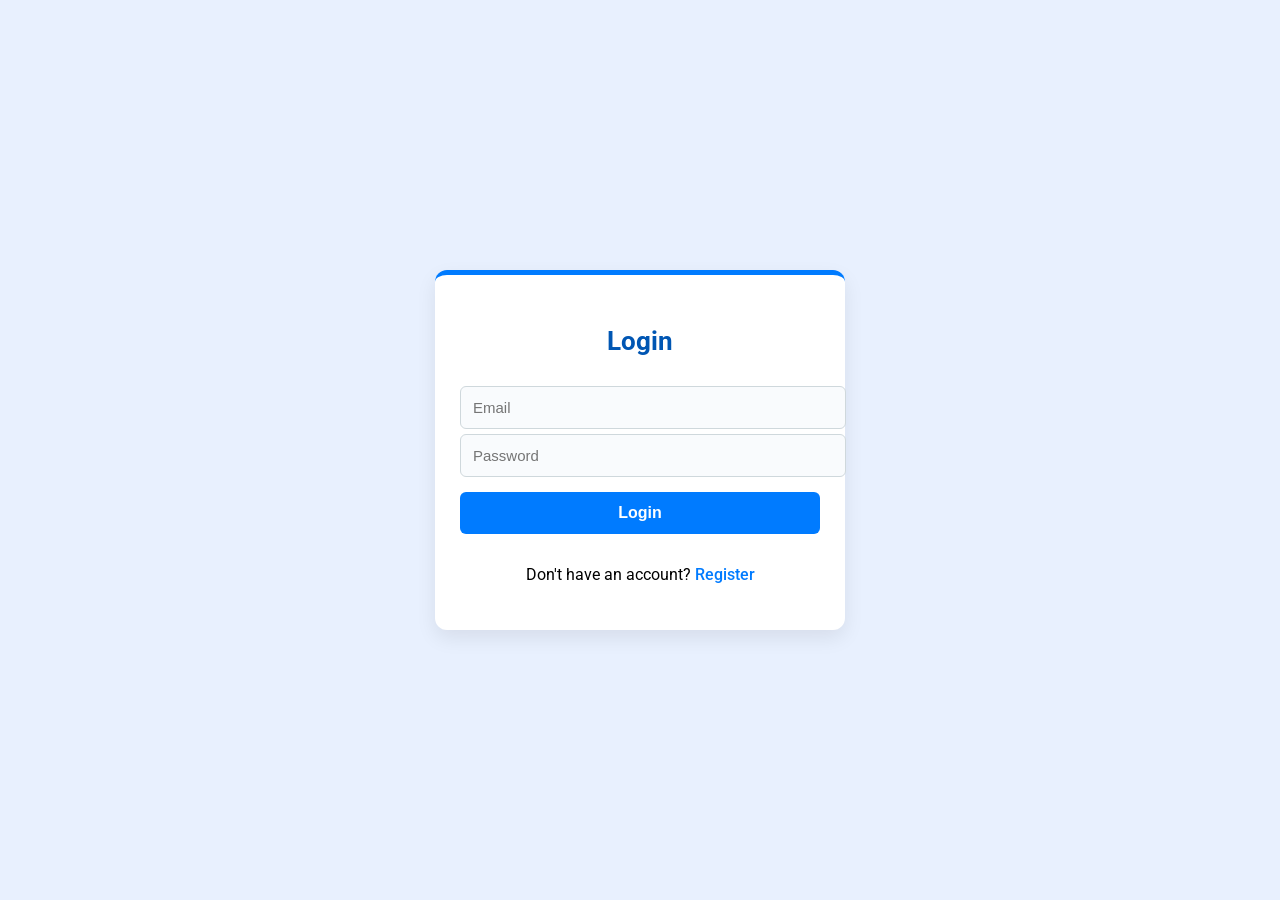
<file: index.html>
<!DOCTYPE html>
<html lang="en">
<head>
    <meta charset="UTF-8">
    <meta name="viewport" content="width=device-width, initial-scale=1.0">
    <title>Login</title>
</head>
<body>
    <div class="container">
        <h2>Login</h2>
        <form action="/login" method="POST">
            <input type="email" name="email" placeholder="Email" required>
            <input type="password" name="password" placeholder="Password" required>
            <button type="submit">Login</button>
        </form>
        <p>Don't have an account? <a href="/register">Register</a></p>
    </div>
</body>
</html>
<style>
    @import url('https://fonts.googleapis.com/css2?family=Roboto:wght@300;400;700&display=swap');

    body {
        font-family: 'Roboto', sans-serif;
        background-color: #e8f0fe; /* Light hospital blue */
        text-align: center;
        margin: 0;
        padding: 0;
        display: flex;
        justify-content: center;
        align-items: center;
        height: 100vh;
    }
    
    /* 🏥 Container (Form Box) */
    .container {
        width: 360px;
        background: #ffffff;
        padding: 30px 25px;
        border-radius: 12px;
        box-shadow: 0px 8px 20px rgba(0, 0, 0, 0.08);
        border-top: 5px solid #007bff; /* Hospital blue accent */
    }
    
    /* 🏷️ Headings */
    h2 {
        font-size: 26px;
        font-weight: 700;
        color: #0056b3;
        margin-bottom: 25px;
    }
    
    /* 🔤 Labels */
    label {
        display: block;
        text-align: left;
        font-weight: 500;
        margin: 12px 0 6px;
        color: #333;
    }
    
    /* ✏️ Input Fields */
    input, select {
        width: 100%;
        padding: 12px;
        margin-top: 5px;
        border: 1px solid #cfd8dc;
        border-radius: 6px;
        font-size: 15px;
        background-color: #f9fbfd;
        transition: border-color 0.3s;
    }
    
    input:focus, select:focus {
        border-color: #007bff;
        outline: none;
        background-color: #fff;
    }
    
    /* ✅ Button */
    button {
        background-color: #007bff;
        color: white;
        padding: 12px;
        width: 100%;
        border: none;
        border-radius: 6px;
        cursor: pointer;
        font-size: 16px;
        font-weight: 600;
        margin-top: 15px;
        transition: background-color 0.3s ease;
    }
    
    button:hover {
        background-color: #0056b3;
    }
    
    /* 🔗 Links */
    a {
        color: #007bff;
        text-decoration: none;
        font-weight: 500;
        display: inline-block;
        margin-top: 15px;
    }
    
    a:hover {
        text-decoration: underline;
    }
    
    /* 📱 Responsive Design */
    @media (max-width: 480px) {
        .container {
            width: 90%;
            padding: 20px;
        }
    }
    
</style>
</file>
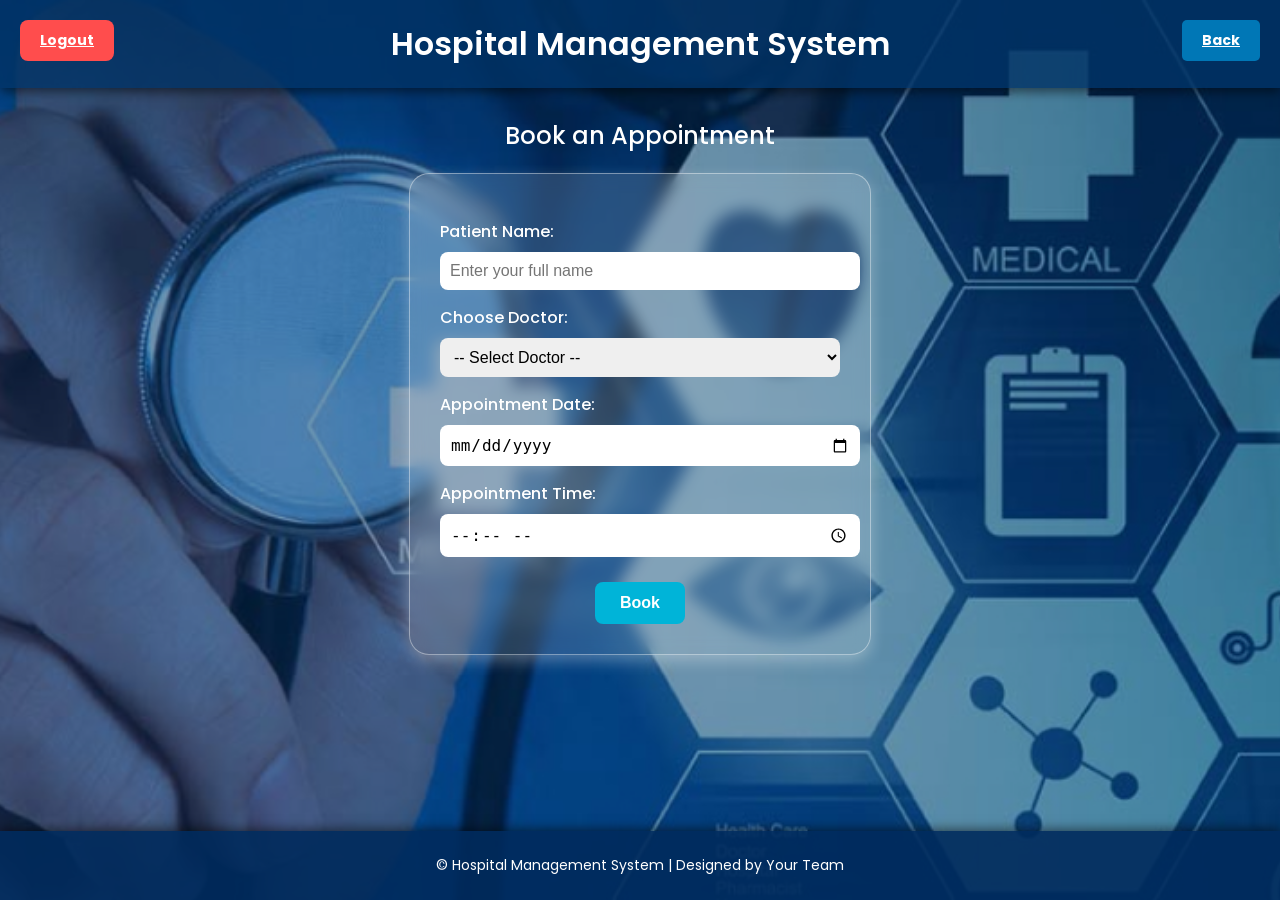
<file: book_appointment.html>
<!DOCTYPE html>
<html lang="en">
<head>
    <meta charset="UTF-8">
    <title>Book Appointment</title>
    <meta name="viewport" content="width=device-width, initial-scale=1.0">
    <link href="https://fonts.googleapis.com/css2?family=Poppins:wght@300;400;600&display=swap" rel="stylesheet">
    <style>
        /* Styles unchanged */
        body {
            margin: 0;
            padding: 0;
            font-family: 'Poppins', sans-serif;
            background: url('Hospital-Management-System.jpg') no-repeat center center fixed;
            background-size: cover;
            text-align: center;
            color: white;
            position: relative;
            min-height: 100vh;
        }
        body::before {
            content: "";
            position: absolute;
            top: 0; left: 0;
            width: 100%; height: 100%;
            background: rgba(0, 51, 102, 0.5);
            z-index: -1;
        }
        header {
            background: rgba(0, 51, 102, 0.8);
            padding: 20px;
            font-size: 20px;
            box-shadow: 0px 4px 10px rgba(0, 0, 0, 0.5);
        }
        h1 { margin: 0; font-size: 32px; font-weight: 600; }
        h2 { margin: 30px 0 20px; font-size: 24px; font-weight: 500; }

        form {
            background: rgba(255, 255, 255, 0.15);
            backdrop-filter: blur(8px);
            border-radius: 20px;
            margin: auto;
            padding: 30px;
            max-width: 400px;
            color: white;
            box-shadow: 0px 6px 15px rgba(255, 255, 255, 0.3);
            border: 1px solid rgba(255, 255, 255, 0.4);
        }

        label {
            font-weight: 500;
            display: block;
            text-align: left;
            margin-top: 15px;
        }

        input, select {
            width: 100%;
            padding: 10px;
            margin-top: 8px;
            border-radius: 8px;
            border: none;
            font-size: 16px;
        }

        button {
            margin-top: 25px;
            padding: 12px 25px;
            background: #00b4d8;
            color: #fff;
            border: none;
            border-radius: 8px;
            font-size: 16px;
            font-weight: bold;
            cursor: pointer;
            transition: background 0.3s ease;
        }

        button:hover {
            background: #0077b6;
        }

        .message {
            margin-top: 20px;
            font-weight: 600;
            background: rgba(0, 255, 100, 0.2);
            padding: 12px;
            border-radius: 10px;
            color: #e0ffe0;
            border: 1px solid #00ffcc;
        }

        .back-button {
            position: fixed;
            top: 20px;
            right: 20px;
            background-color: #0077b6;
            color: white;
            border: none;
            padding: 10px 20px;
            font-size: 14px;
            font-weight: bold;
            border-radius: 5px;
            cursor: pointer;
            transition: background 0.3s ease;
            z-index: 2;
        }

        .back-button:hover {
            background-color: #005b8c;
        }

        .logout-btn {
            position: fixed;
            top: 20px;
            left: 20px;
            padding: 10px 20px;
            background: #ff4d4d;
            color: white;
            border: none;
            border-radius: 8px;
            cursor: pointer;
            font-size: 14px;
            font-weight: bold;
            transition: background 0.3s ease;
            z-index: 2;
        }

        .logout-btn:hover {
            background: #cc0000;
        }

        footer {
            position: fixed;
            bottom: 0;
            width: 100%;
            background: rgba(0, 43, 92, 0.9);
            color: white;
            padding: 10px 0;
            font-size: 14px;
            text-align: center;
            box-shadow: 0px -2px 10px rgba(0, 0, 0, 0.5);
        }
    </style>
</head>
<body>

    <header>
        <h1>Hospital Management System</h1>
    </header>

    <a href="/dashboard" class="back-button">Back</a>
    <a href="/logout" class="logout-btn">Logout</a>

    <h2>Book an Appointment</h2>

    <!-- Flash message -->
    <div id="flashMessage" class="message" style="display:none;"></div>

    <form method="POST" action="/book_appointment">
        <label for="patient_name">Patient Name:</label>
        <input type="text" name="patient_name" required placeholder="Enter your full name">

        <label for="doctor">Choose Doctor:</label>
        <select name="doctor" required>
            <option value="">-- Select Doctor --</option>
            <option value="Dr. Raj Mehta">Dr. Raj Mehta (Cardiologist)</option>
            <option value="Dr. Anita Sharma">Dr. Anita Sharma (Dermatologist)</option>
            <option value="Dr. Vikram Sinha">Dr. Vikram Sinha (Orthopedic)</option>
            <option value="Dr. Priya Kapoor">Dr. Priya Kapoor (Gynecologist)</option>
            <option value="Dr. Anil Joshi">Dr. Anil Joshi (Pediatrician)</option>
        </select>

        <label for="date">Appointment Date:</label>
        <input type="date" name="date" required>

        <label for="time">Appointment Time:</label>
        <input type="time" name="time" required>

        <button type="submit">Book</button>
    </form>

    <footer>
        <p>&copy; Hospital Management System | Designed by Your Team</p>
    </footer>

    <script>
        const msg = new URLSearchParams(window.location.search).get("msg");
        if (msg) {
            const flash = document.getElementById("flashMessage");
            flash.innerText = decodeURIComponent(msg);
            flash.style.display = "block";
        }
    </script>

</body>
</html>
</file>
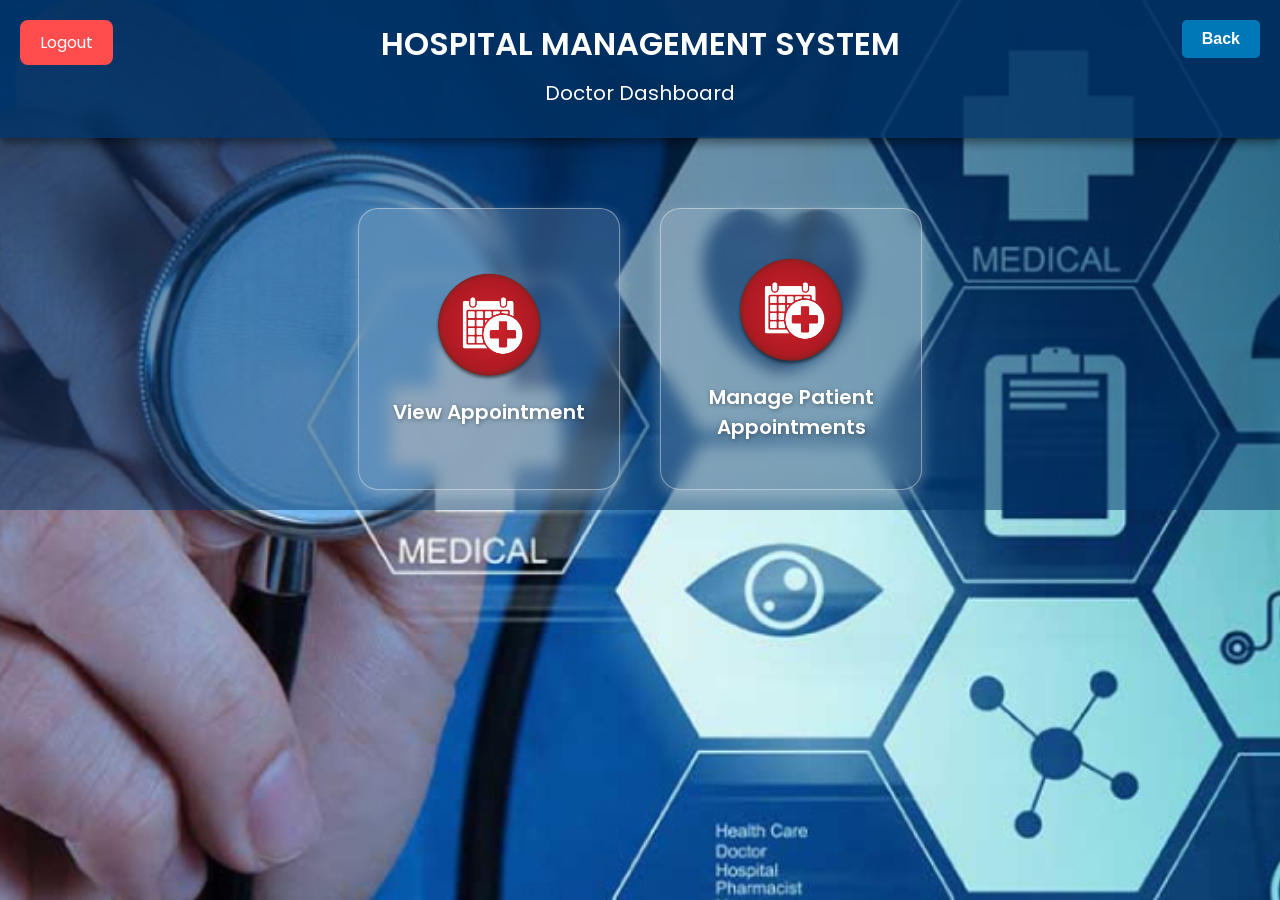
<file: dashboard_doctor.html>
<!DOCTYPE html>
<html lang="en">
<head>
    <meta charset="UTF-8">
    <meta name="viewport" content="width=device-width, initial-scale=1.0">
    <title>Hospital Management System - Patient Dashboard</title>
</head>
<body>
    <header>
        <h1>HOSPITAL MANAGEMENT SYSTEM</h1>
        <h2>Doctor Dashboard</h2>
    </header>
    <button class="back-button" onclick="goBack()">Back</button>
    <a href="/logout" class="logout-btn">Logout</a>
    

    <div class="container">
        <a href="view_appointments.html" class="feature">
            <img src="26568_appointment-icon-png.png" alt="View Appointment">
            <span>View Appointment</span>
        </a>
        <a href="manage_appointment.html" class="feature">
            <img src="26568_appointment-icon-png.png" alt="Manage Patient Appointments">
            <span>Manage Patient Appointments</span>
        </a>
    </div>
    <script>
        function goBack() {
            window.history.back();
        }
    </script>
</body>
</html>
<style>
    /* Import Google Font */
@import url('https://fonts.googleapis.com/css2?family=Poppins:wght@300;400;600&display=swap');

/* Reset and Fullscreen Background */
body {
    margin: 0;
    padding: 0;
    font-family: 'Poppins', sans-serif;
    background: url('Hospital-Management-System.jpg') no-repeat center center fixed;
    background-size: cover;
    text-align: center;
    color: white;
    position: relative;
}

/* Add a Semi-Transparent Overlay for Better Visibility */
body::before {
    content: "";
    position: absolute;
    top: 0;
    left: 0;
    width: 100%;
    height: 100%;
    background: rgba(0, 51, 102, 0.5); /* Dark Blue Transparent Layer */
    z-index: -1;
}

/* Header Styling */
header {
    background: rgba(0, 51, 102, 0.8); /* Semi-transparent Blue */
    padding: 20px;
    font-size: 20px;
    box-shadow: 0px 4px 10px rgba(0, 0, 0, 0.5);
}

h1 {
    margin: 0;
    font-size: 32px;
    font-weight: 600;
}

h2 {
    margin: 10px 0;
    font-size: 20px;
    font-weight: 400;
}

/* Container for Features */
.container {
    display: flex;
    justify-content: center;
    flex-wrap: wrap;
    margin-top: 50px;
}

/* Feature Box Styling */
.feature {
    width: 220px; /* Slightly bigger */
    height: 240px;
    background: rgba(255, 255, 255, 0.15); /* More visible white */
    backdrop-filter: blur(8px);
    border-radius: 20px;
    margin: 20px;
    text-align: center;
    padding: 20px;
    text-decoration: none;
    color: white;
    transition: transform 0.3s, background 0.3s;
    display: flex;
    flex-direction: column;
    align-items: center;
    justify-content: center;
    box-shadow: 0px 6px 15px rgba(255, 255, 255, 0.3);
    border: 1px solid rgba(255, 255, 255, 0.4);
}

/* Increase Icon Size */
.feature img {
    width: 110px;
    height: 110px;
    margin-bottom: 15px;
}

/* Improve Text Readability */
.feature span {
    font-size: 20px;
    font-weight: 600;
    text-shadow: 1px 1px 5px rgba(0, 0, 0, 0.4);
}

/* Hover Effect */
.feature:hover {
    background: rgba(255, 255, 255, 0.3);
    transform: scale(1.1);
    box-shadow: 0px 8px 20px rgba(255, 255, 255, 0.5);
}

/* Footer Styling */
footer {
    position: fixed;
    bottom: 0;
    width: 100%;
    background: rgba(0, 43, 92, 0.9);
    color: white;
    padding: 15px 0;
    font-size: 16px;
    text-align: center;
    box-shadow: 0px -2px 10px rgba(0, 0, 0, 0.5);
}

.back-button {
    position: fixed;
    top: 20px;
    right: 20px;
    background-color: #0077b6;
    color: white;
    border: none;
    padding: 10px 20px;
    font-size: 16px;
    font-weight: bold;
    border-radius: 5px;
    cursor: pointer;
    transition: background 0.3s ease;
}

.back-button:hover {
    background-color: #0077b6;
}

.logout-btn {
    position: fixed;
    top: 20px;
    left: 20px;
    padding: 10px 20px;
    background: #ff4d4d;
    color: white;
    border: none;
    border-radius: 8px;
    cursor: pointer;
    font-size: 16px;
    text-decoration: none;
    transition: background 0.3s ease;
}


.logout-btn:hover {
    background: #cc0000;
}

</style>
</file>
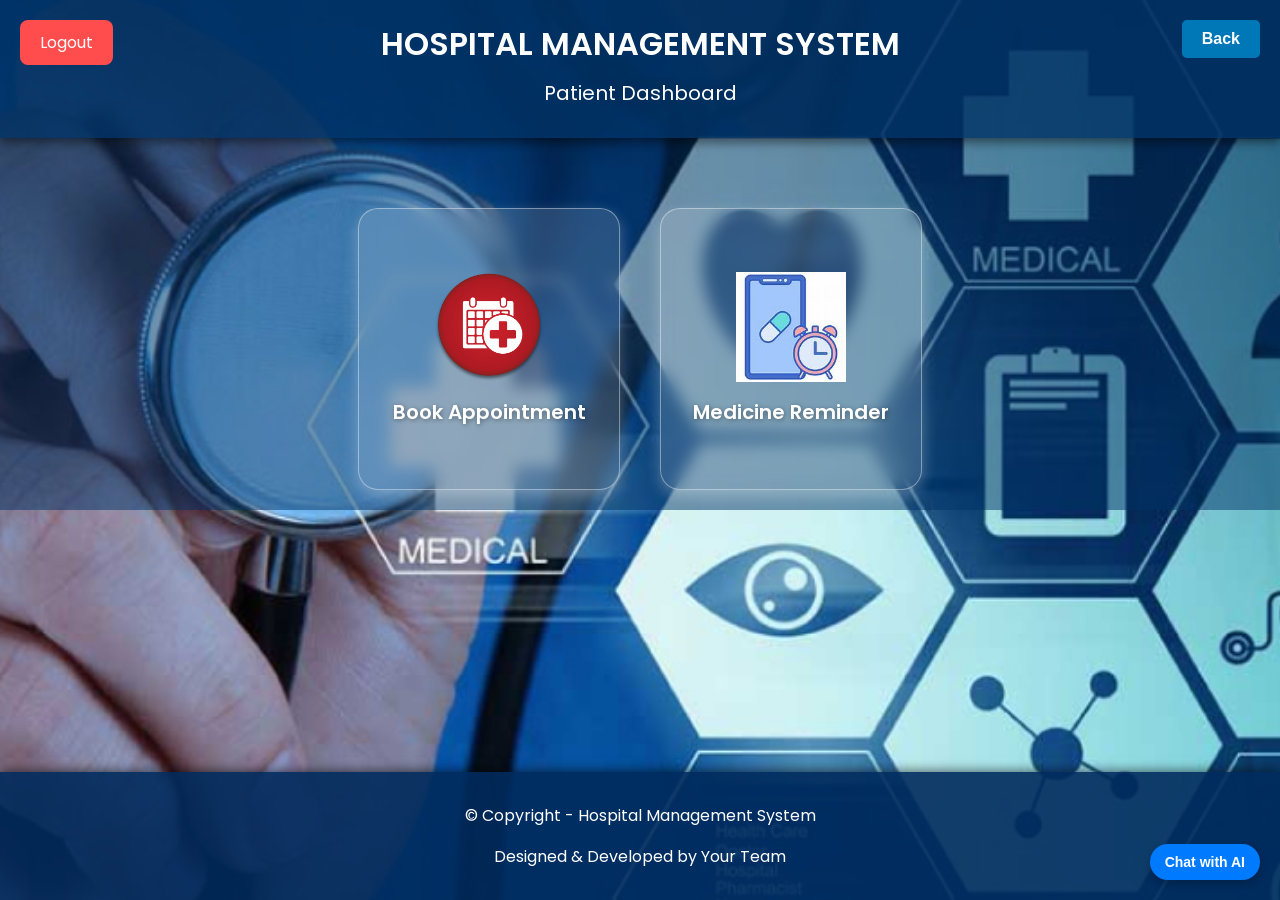
<file: dashboard_patient.html>
<!DOCTYPE html>
<html lang="en">
<head>
    <meta charset="UTF-8">
    <meta name="viewport" content="width=device-width, initial-scale=1.0">
    <title>Hospital Management System - Patient Dashboard</title>
    <link rel="stylesheet" href="dashboard.css">
</head>
<body>
    <header>
        <h1>HOSPITAL MANAGEMENT SYSTEM</h1>
        <h2>Patient Dashboard</h2>
    </header>
    <button class="back-button" onclick="goBack()">Back</button>
    <a href="/logout" class="logout-btn">Logout</a>


    <div class="container">
        <a href="book_appointment.html" class="feature">
            <img src="26568_appointment-icon-png.png" alt="Book Appointment">
            <span>Book Appointment</span>
        </a>
        <a href="medicine_reminder.html" class="feature">
            <img src="th.jpg" alt="QR Check-in">
            <span>Medicine Reminder</span>
        </a>
        </a>
    </div>

    <footer>
        <p>© Copyright - Hospital Management System</p>
        <p>Designed & Developed by Your Team</p>
    </footer>
    <script>
        function goBack() {
            window.history.back();
        }
    </script>
</body>
</html>
<!-- AI Chatbot Button -->
<button class="chatbot-btn" onclick="openChat()">Chat with AI</button>

<!-- Chatbot UI -->
<div class="chatbot-container" id="chatbot">
    <div class="chatbot-header">
        AI Chatbot
        <button class="close-btn" onclick="closeChat()">X</button>
    </div>
    <div class="chat-messages" id="chat-messages"></div>
    <input type="text" class="chat-input" id="user-input" placeholder="Ask me anything...">
    <button class="send-btn" onclick="sendMessage()">Send</button>
</div>

<!-- Chatbot Styles -->
<style>
    /* Chatbot Button */
    .chatbot-btn {
        background: #007bff;
        color: white;
        font-size: 14px;
        font-weight: bold;
        padding: 10px 15px;
        border: none;
        border-radius: 20px;
        cursor: pointer;
        position: fixed;
        bottom: 20px;
        right: 20px;
        box-shadow: 0px 4px 8px rgba(0, 0, 0, 0.2);
        transition: 0.3s;
    }

    .chatbot-btn:hover {
        background: #0056b3;
    }

    /* Chatbot Window */
    .chatbot-container {
        display: none;
        position: fixed;
        bottom: 80px;
        right: 20px;
        width: 300px;
        height: 400px;
        background: white;
        border-radius: 10px;
        box-shadow: 0px 4px 10px rgba(0, 0, 0, 0.3);
        padding: 10px;
        overflow: hidden;
        z-index: 1000;
    }

    /* Chatbot Header */
    .chatbot-header {
        background: #007bff;
        color: white;
        font-size: 16px;
        font-weight: bold;
        padding: 10px;
        text-align: center;
        border-top-left-radius: 10px;
        border-top-right-radius: 10px;
        position: relative;
    }

    /* Close Button */
    .close-btn {
        position: absolute;
        right: 10px;
        top: 5px;
        background: red;
        color: white;
        border: none;
        font-size: 12px;
        padding: 4px 8px;
        border-radius: 5px;
        cursor: pointer;
    }

    .close-btn:hover {
        background: darkred;
    }

    /* Chat Messages */
    .chat-messages {
        height: 300px;
        overflow-y: auto;
        padding: 10px;
        font-size: 14px;
        color: black;
    }

    /* Input Field */
    .chat-input {
        width: 100%;
        padding: 8px;
        border: 1px solid #ccc;
        border-radius: 5px;
        font-size: 14px;
    }

    .send-btn {
        width: 100%;
        background: #007bff;
        color: white;
        font-size: 14px;
        padding: 8px;
        border: none;
        border-radius: 5px;
        cursor: pointer;
        margin-top: 5px;
    }

    .send-btn:hover {
        background: #0056b3;
    }

    .logout-btn {
        position: fixed;
        top: 20px;
        left: 20px;
        padding: 10px 20px;
        background: #ff4d4d;
        color: white;
        border: none;
        border-radius: 8px;
        cursor: pointer;
        font-size: 16px;
        text-decoration: none;
        transition: background 0.3s ease;
    }
    
    
    .logout-btn:hover {
        background: #cc0000;
    }
</style>

<!-- JavaScript -->
<script>
    function openChat() {
        document.getElementById("chatbot").style.display = "block";
    }
    
    function closeChat() {
        document.getElementById("chatbot").style.display = "none";
    }
    
    function appendMessage(content, sender = "user") {
        const msgContainer = document.getElementById("chat-messages");
        const msg = document.createElement("div");
        msg.textContent = content;
        msg.className = sender === "user" ? "user-msg" : "bot-msg";
        msgContainer.appendChild(msg);
        msgContainer.scrollTop = msgContainer.scrollHeight;
    }
    
    function sendMessage() {
        const input = document.getElementById("user-input");
        const message = input.value.trim();
        if (!message) return;
    
        appendMessage(message, "user");
        input.value = "";
    
        fetch("/chat", {
            method: "POST",
            headers: {"Content-Type": "application/json"},
            body: JSON.stringify({ message: message })
        })
        .then(res => res.json())
        .then(data => appendMessage(data.reply, "bot"))
        .catch(err => appendMessage("❌ Something went wrong. Please try again.", "bot"));
    }
    </script>
</file>
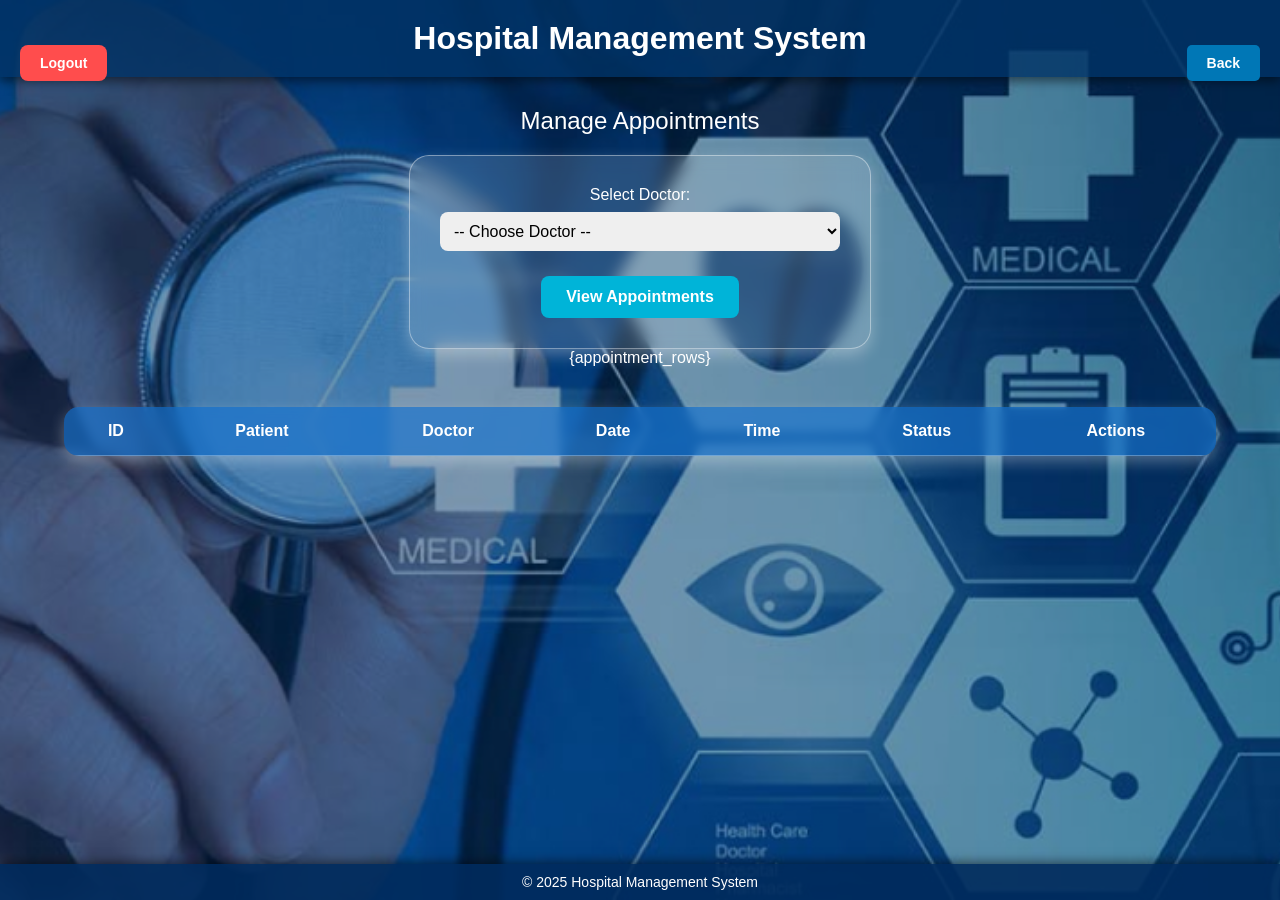
<file: manage_appointment.html>
<!DOCTYPE html>
<html lang="en">
<head>
  <meta charset="UTF-8">
  <title>Manage Appointments</title>
  <style>
    body {
      margin: 0;
      padding: 0;
      font-family: 'Poppins', sans-serif;
      background: url('Hospital-Management-System.jpg') no-repeat center center fixed;
      background-size: cover;
      text-align: center;
      color: white;
      position: relative;
      min-height: 100vh;
    }
    body::before {
      content: "";
      position: absolute;
      top: 0; left: 0;
      width: 100%; height: 100%;
      background: rgba(0, 51, 102, 0.5);
      z-index: -1;
    }
    header {
      background: rgba(0, 51, 102, 0.8);
      padding: 20px;
      font-size: 20px;
      box-shadow: 0px 4px 10px rgba(0, 0, 0, 0.5);
    }
    h1 { margin: 0; font-size: 32px; font-weight: 600; }
    h2 { margin: 30px 0 20px; font-size: 24px; font-weight: 500; }
    form {
      background: rgba(255, 255, 255, 0.15);
      backdrop-filter: blur(8px);
      border-radius: 20px;
      margin: auto;
      padding: 30px;
      max-width: 400px;
      color: white;
      box-shadow: 0px 6px 15px rgba(255, 255, 255, 0.3);
      border: 1px solid rgba(255, 255, 255, 0.4);
    }
    select {
      width: 100%;
      padding: 10px;
      margin-top: 8px;
      border-radius: 8px;
      border: none;
      font-size: 16px;
    }
    button {
      margin-top: 25px;
      padding: 12px 25px;
      background: #00b4d8;
      color: #fff;
      border: none;
      border-radius: 8px;
      font-size: 16px;
      font-weight: bold;
      cursor: pointer;
      transition: background 0.3s ease;
    }
    button:hover {
      background: #0077b6;
    }
    .back-button {
      position: fixed;
      top: 20px;
      right: 20px;
      background-color: #0077b6;
      color: white;
      border: none;
      padding: 10px 20px;
      font-size: 14px;
      font-weight: bold;
      border-radius: 5px;
      cursor: pointer;
      transition: background 0.3s ease;
      z-index: 2;
    }
    .back-button:hover {
      background-color: #005b8c;
    }
    .logout-btn {
      position: fixed;
      top: 20px;
      left: 20px;
      padding: 10px 20px;
      background: #ff4d4d;
      color: white;
      border: none;
      border-radius: 8px;
      cursor: pointer;
      font-size: 14px;
      font-weight: bold;
      transition: background 0.3s ease;
      z-index: 2;
    }
    .logout-btn:hover {
      background: #cc0000;
    }
    table {
      width: 90%;
      margin: 40px auto;
      border-collapse: collapse;
      background: rgba(255, 255, 255, 0.15);
      backdrop-filter: blur(5px);
      border-radius: 15px;
      overflow: hidden;
      color: white;
      box-shadow: 0px 6px 15px rgba(255, 255, 255, 0.3);
    }
    th, td {
      padding: 15px;
      border-bottom: 1px solid rgba(255, 255, 255, 0.3);
    }
    th {
      background-color: rgba(0, 102, 204, 0.6);
    }
    footer {
      position: fixed;
      bottom: 0;
      width: 100%;
      background: rgba(0, 43, 92, 0.9);
      color: white;
      padding: 10px 0;
      font-size: 14px;
      text-align: center;
      box-shadow: 0px -2px 10px rgba(0, 0, 0, 0.5);
    }
  </style>
</head>
<body>
  <header><h1>Hospital Management System</h1></header>

  <button class="back-button" onclick="window.history.back()">Back</button>
  <button class="logout-btn" onclick="location.href='/logout'">Logout</button>

  <h2>Manage Appointments</h2>

  <form method="get" action="/manage_appointment">
    <label for="doctor">Select Doctor:</label>
    <select name="doctor" id="doctor">
      <option value="">-- Choose Doctor --</option>
      <option value="Dr. Raj Mehta">Dr. Raj Mehta (Cardiologist)</option>
      <option value="Dr. Anita Sharma">Dr. Anita Sharma (Dermatologist)</option>
      <option value="Dr. Vikram Sinha">Dr. Vikram Sinha (Orthopedic)</option>
      <option value="Dr. Priya Kapoor">Dr. Priya Kapoor (Gynecologist)</option>
      <option value="Dr. Anil Joshi">Dr. Anil Joshi (Pediatrician)</option>
    </select>
    <button type="submit">View Appointments</button>
  </form>

  <table>
    <tr>
      <th>ID</th>
      <th>Patient</th>
      <th>Doctor</th>
      <th>Date</th>
      <th>Time</th>
      <th>Status</th>
      <th>Actions</th>
    </tr>
    {appointment_rows}
  </table>

  <footer>&copy; 2025 Hospital Management System</footer>
</body>
</html>
</file>
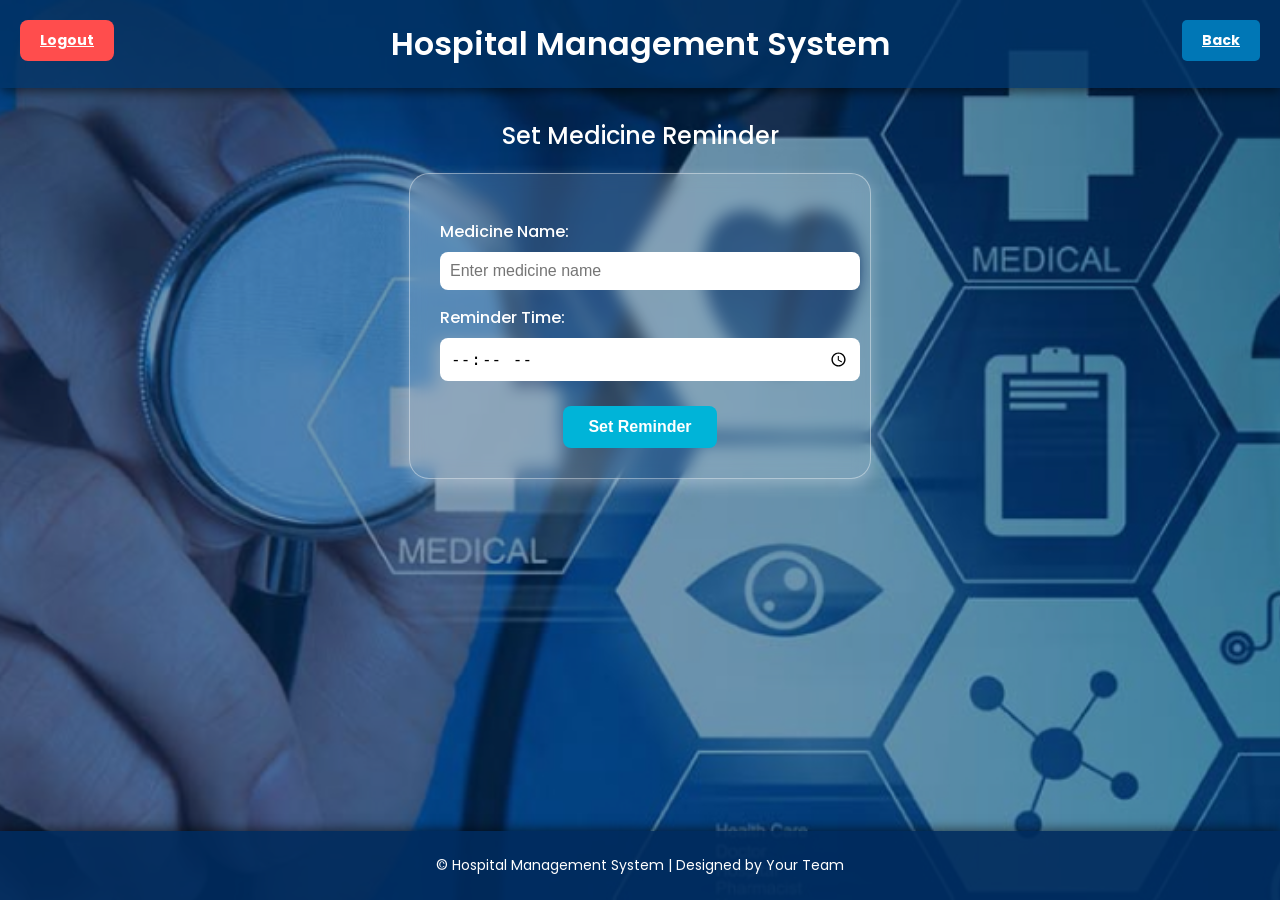
<file: medicine_reminder.html>
<!DOCTYPE html>
<html lang="en">
<head>
    <meta charset="UTF-8">
    <title>Medicine Reminder</title>
    <meta name="viewport" content="width=device-width, initial-scale=1.0">
    <link href="https://fonts.googleapis.com/css2?family=Poppins:wght@300;400;600&display=swap" rel="stylesheet">
    <style>
        body {
            margin: 0;
            padding: 0;
            font-family: 'Poppins', sans-serif;
            background: url('Hospital-Management-System.jpg') no-repeat center center fixed;
            background-size: cover;
            text-align: center;
            color: white;
            position: relative;
            min-height: 100vh;
        }
        body::before {
            content: "";
            position: absolute;
            top: 0; left: 0;
            width: 100%; height: 100%;
            background: rgba(0, 51, 102, 0.5);
            z-index: -1;
        }
        header {
            background: rgba(0, 51, 102, 0.8);
            padding: 20px;
            font-size: 20px;
            box-shadow: 0px 4px 10px rgba(0, 0, 0, 0.5);
        }
        h1 { margin: 0; font-size: 32px; font-weight: 600; }
        h2 { margin: 30px 0 20px; font-size: 24px; font-weight: 500; }

        form {
            background: rgba(255, 255, 255, 0.15);
            backdrop-filter: blur(8px);
            border-radius: 20px;
            margin: auto;
            padding: 30px;
            max-width: 400px;
            color: white;
            box-shadow: 0px 6px 15px rgba(255, 255, 255, 0.3);
            border: 1px solid rgba(255, 255, 255, 0.4);
        }

        label {
            font-weight: 500;
            display: block;
            text-align: left;
            margin-top: 15px;
        }

        input {
            width: 100%;
            padding: 10px;
            margin-top: 8px;
            border-radius: 8px;
            border: none;
            font-size: 16px;
        }

        button {
            margin-top: 25px;
            padding: 12px 25px;
            background: #00b4d8;
            color: #fff;
            border: none;
            border-radius: 8px;
            font-size: 16px;
            font-weight: bold;
            cursor: pointer;
            transition: background 0.3s ease;
        }

        button:hover {
            background: #0077b6;
        }

        .message {
            margin-top: 20px;
            font-weight: 600;
            background: rgba(0, 255, 100, 0.2);
            padding: 12px;
            border-radius: 10px;
            color: #e0ffe0;
            border: 1px solid #00ffcc;
        }

        .back-button {
            position: fixed;
            top: 20px;
            right: 20px;
            background-color: #0077b6;
            color: white;
            border: none;
            padding: 10px 20px;
            font-size: 14px;
            font-weight: bold;
            border-radius: 5px;
            cursor: pointer;
            transition: background 0.3s ease;
            z-index: 2;
        }

        .back-button:hover {
            background-color: #005b8c;
        }

        .logout-btn {
            position: fixed;
            top: 20px;
            left: 20px;
            padding: 10px 20px;
            background: #ff4d4d;
            color: white;
            border: none;
            border-radius: 8px;
            cursor: pointer;
            font-size: 14px;
            font-weight: bold;
            transition: background 0.3s ease;
            z-index: 2;
        }

        .logout-btn:hover {
            background: #cc0000;
        }

        footer {
            position: fixed;
            bottom: 0;
            width: 100%;
            background: rgba(0, 43, 92, 0.9);
            color: white;
            padding: 10px 0;
            font-size: 14px;
            text-align: center;
            box-shadow: 0px -2px 10px rgba(0, 0, 0, 0.5);
        }
    </style>
</head>
<body>

    <header>
        <h1>Hospital Management System</h1>
    </header>

    <a href="/dashboard" class="back-button">Back</a>
    <a href="/logout" class="logout-btn">Logout</a>

    <h2>Set Medicine Reminder</h2>

    <!-- Flash message -->
    <div id="flashMessage" class="message" style="display:none;"></div>

    <form method="POST" action="/medicine_reminder">
        <label for="medicine">Medicine Name:</label>
        <input type="text" name="medicine" id="medicine" placeholder="Enter medicine name" required>

        <label for="reminder_time">Reminder Time:</label>
        <input type="time" name="reminder_time" id="reminder_time" required>

        <button type="submit">Set Reminder</button>
    </form>

    <footer>
        <p>&copy; Hospital Management System | Designed by Your Team</p>
    </footer>

    <script>
        const msg = new URLSearchParams(window.location.search).get("msg");
        if (msg) {
            const flash = document.getElementById("flashMessage");
            flash.innerText = decodeURIComponent(msg);
            flash.style.display = "block";
        }
    </script>

</body>
</html>
</file>
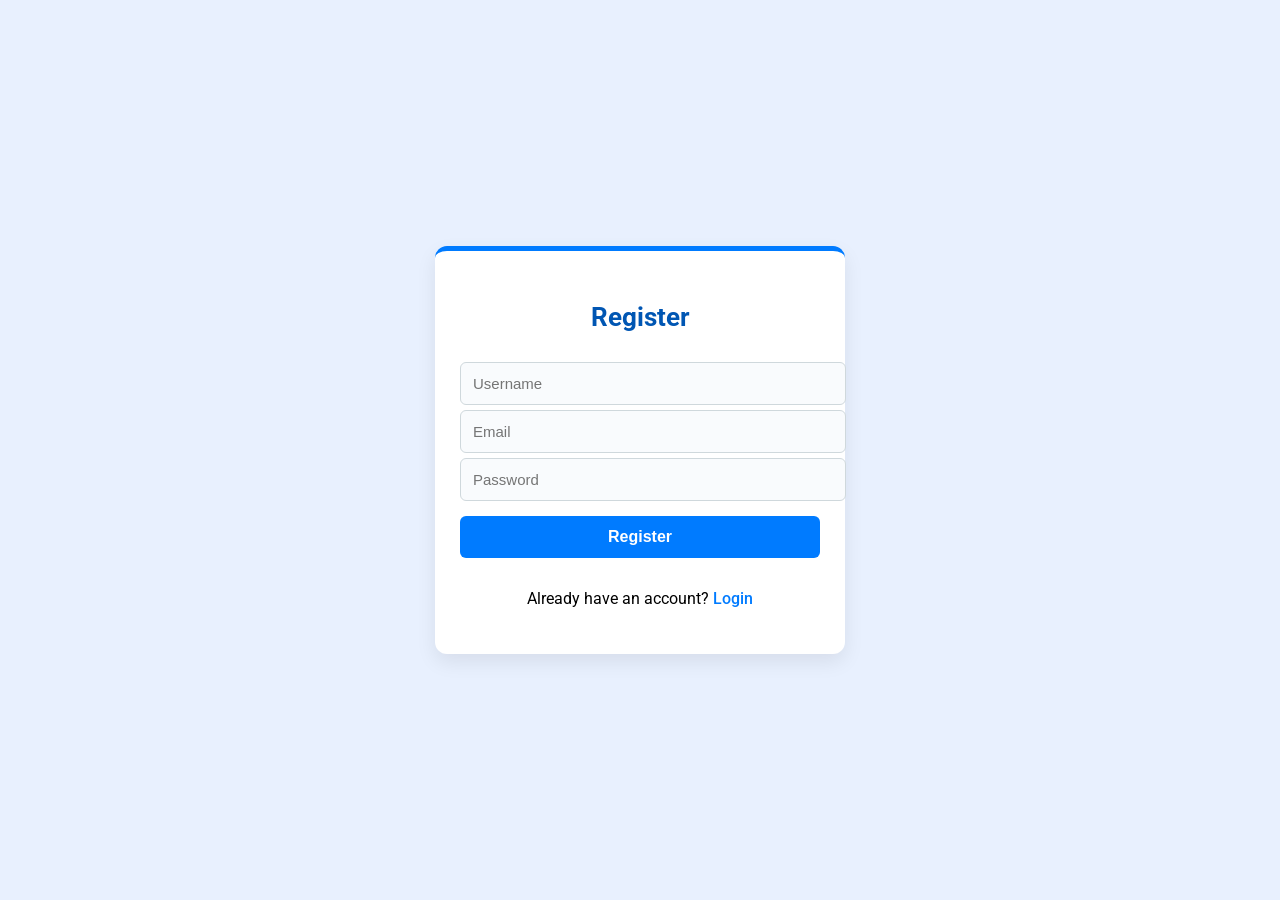
<file: register.html>
<!DOCTYPE html>
<html lang="en">
<head>
    <meta charset="UTF-8">
    <meta name="viewport" content="width=device-width, initial-scale=1.0">
    <title>Register</title>
</head>
<body>
    <div class="container">
        <h2>Register</h2>
        <form action="/register" method="POST">
            <input type="text" name="username" placeholder="Username" required>
            <input type="email" name="email" placeholder="Email" required>
            <input type="password" name="password" placeholder="Password" required>
            <button type="submit">Register</button>
        </form>
        <p>Already have an account? <a href="/">Login</a></p>
    </div>
</body>
</html>
<style>
    @import url('https://fonts.googleapis.com/css2?family=Roboto:wght@300;400;700&display=swap');

    body {
        font-family: 'Roboto', sans-serif;
        background-color: #e8f0fe; /* Light hospital blue */
        text-align: center;
        margin: 0;
        padding: 0;
        display: flex;
        justify-content: center;
        align-items: center;
        height: 100vh;
    }
    
    /* 🏥 Container (Form Box) */
    .container {
        width: 360px;
        background: #ffffff;
        padding: 30px 25px;
        border-radius: 12px;
        box-shadow: 0px 8px 20px rgba(0, 0, 0, 0.08);
        border-top: 5px solid #007bff; /* Hospital blue accent */
    }
    
    /* 🏷️ Headings */
    h2 {
        font-size: 26px;
        font-weight: 700;
        color: #0056b3;
        margin-bottom: 25px;
    }
    
    /* 🔤 Labels */
    label {
        display: block;
        text-align: left;
        font-weight: 500;
        margin: 12px 0 6px;
        color: #333;
    }
    
    /* ✏️ Input Fields */
    input, select {
        width: 100%;
        padding: 12px;
        margin-top: 5px;
        border: 1px solid #cfd8dc;
        border-radius: 6px;
        font-size: 15px;
        background-color: #f9fbfd;
        transition: border-color 0.3s;
    }
    
    input:focus, select:focus {
        border-color: #007bff;
        outline: none;
        background-color: #fff;
    }
    
    /* ✅ Button */
    button {
        background-color: #007bff;
        color: white;
        padding: 12px;
        width: 100%;
        border: none;
        border-radius: 6px;
        cursor: pointer;
        font-size: 16px;
        font-weight: 600;
        margin-top: 15px;
        transition: background-color 0.3s ease;
    }
    
    button:hover {
        background-color: #0056b3;
    }
    
    /* 🔗 Links */
    a {
        color: #007bff;
        text-decoration: none;
        font-weight: 500;
        display: inline-block;
        margin-top: 15px;
    }
    
    a:hover {
        text-decoration: underline;
    }
    
    /* 📱 Responsive Design */
    @media (max-width: 480px) {
        .container {
            width: 90%;
            padding: 20px;
        }
    }
    
</style>
</file>
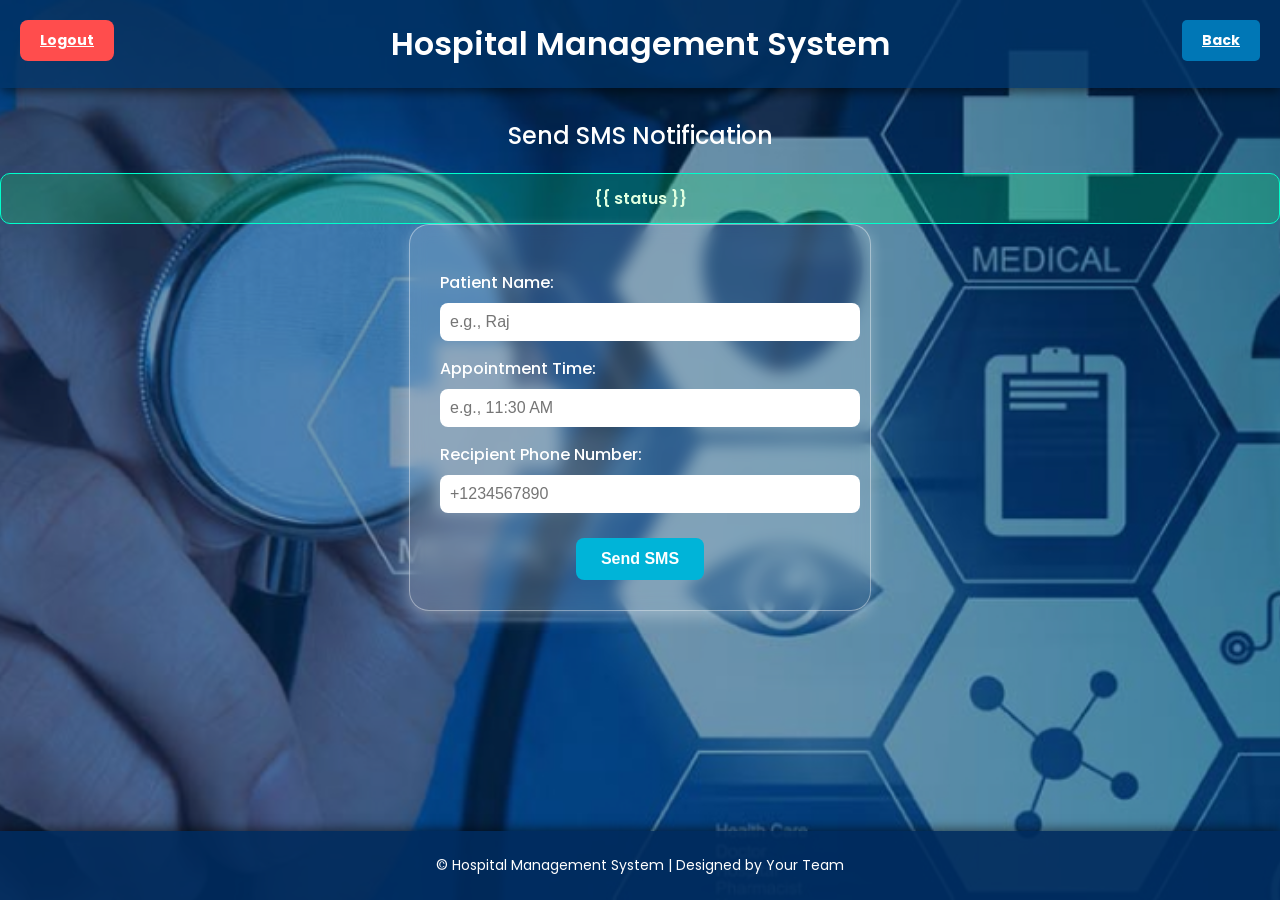
<file: SMS_notification.html>
<!DOCTYPE html>
<html lang="en">
<head>
    <meta charset="UTF-8">
    <title>Send SMS Notification</title>
    <meta name="viewport" content="width=device-width, initial-scale=1.0">
    <link href="https://fonts.googleapis.com/css2?family=Poppins:wght@300;400;600&display=swap" rel="stylesheet">
    <style>
        body {
            margin: 0;
            padding: 0;
            font-family: 'Poppins', sans-serif;
            background: url('Hospital-Management-System.jpg') no-repeat center center fixed;
            background-size: cover;
            color: white;
            text-align: center;
            position: relative;
            min-height: 100vh;
        }

        body::before {
            content: "";
            position: absolute;
            top: 0; left: 0;
            width: 100%; height: 100%;
            background: rgba(0, 51, 102, 0.5);
            z-index: -1;
        }

        header {
            background: rgba(0, 51, 102, 0.8);
            padding: 20px;
            font-size: 20px;
            box-shadow: 0px 4px 10px rgba(0, 0, 0, 0.5);
        }

        h1 { margin: 0; font-size: 32px; font-weight: 600; }
        h2 { margin: 30px 0 20px; font-size: 24px; font-weight: 500; }

        form {
            background: rgba(255, 255, 255, 0.15);
            backdrop-filter: blur(8px);
            border-radius: 20px;
            margin: auto;
            padding: 30px;
            max-width: 400px;
            color: white;
            box-shadow: 0px 6px 15px rgba(255, 255, 255, 0.3);
            border: 1px solid rgba(255, 255, 255, 0.4);
        }

        label {
            font-weight: 500;
            display: block;
            text-align: left;
            margin-top: 15px;
        }

        input, textarea {
            width: 100%;
            padding: 10px;
            margin-top: 8px;
            border-radius: 8px;
            border: none;
            font-size: 16px;
        }

        textarea {
            resize: none;
            height: 100px;
        }

        button {
            margin-top: 25px;
            padding: 12px 25px;
            background: #00b4d8;
            color: #fff;
            border: none;
            border-radius: 8px;
            font-size: 16px;
            font-weight: bold;
            cursor: pointer;
            transition: background 0.3s ease;
        }

        button:hover {
            background: #0077b6;
        }

        .message {
            margin-top: 20px;
            font-weight: 600;
            background: rgba(0, 255, 100, 0.2);
            padding: 12px;
            border-radius: 10px;
            color: #e0ffe0;
            border: 1px solid #00ffcc;
            display: none;
        }

        .back-button {
            position: fixed;
            top: 20px;
            right: 20px;
            background-color: #0077b6;
            color: white;
            border: none;
            padding: 10px 20px;
            font-size: 14px;
            font-weight: bold;
            border-radius: 5px;
            cursor: pointer;
            transition: background 0.3s ease;
            z-index: 2;
        }

        .back-button:hover {
            background-color: #005b8c;
        }

        .logout-btn {
            position: fixed;
            top: 20px;
            left: 20px;
            padding: 10px 20px;
            background: #ff4d4d;
            color: white;
            border: none;
            border-radius: 8px;
            cursor: pointer;
            font-size: 14px;
            font-weight: bold;
            transition: background 0.3s ease;
            z-index: 2;
        }

        .logout-btn:hover {
            background: #cc0000;
        }

        footer {
            position: fixed;
            bottom: 0;
            width: 100%;
            background: rgba(0, 43, 92, 0.9);
            color: white;
            padding: 10px 0;
            font-size: 14px;
            text-align: center;
            box-shadow: 0px -2px 10px rgba(0, 0, 0, 0.5);
        }
    </style>
</head>
<body>

    <header>
        <h1>Hospital Management System</h1>
    </header>

    <a href="/dashboard" class="back-button">Back</a>
    <a href="/logout" class="logout-btn">Logout</a>

    <h2>Send SMS Notification</h2>

    <!-- Flash message -->
    <div id="flashMessage" class="message"></div>

    <form method="POST" action="/SMS_notification">
        <label for="patient_name">Patient Name:</label>
        <input type="text" name="patient_name" id="patient_name" placeholder="e.g., Raj" required>
    
        <label for="appointment_time">Appointment Time:</label>
        <input type="text" name="appointment_time" id="appointment_time" placeholder="e.g., 11:30 AM" required>
    
        <label for="to_number">Recipient Phone Number:</label>
        <input type="tel" name="to_number" id="to_number" placeholder="+1234567890" required>
    
        <button type="submit">Send SMS</button>
    </form>
    

    <footer>
        <p>&copy; Hospital Management System | Designed by Your Team</p>
    </footer>

    <script>
        // Receive message via query param ?msg=... or Flask injection
        const statusMessage = "{{ status }}";  // Injected via render_template_string
        if (statusMessage && statusMessage !== "None") {
            const flash = document.getElementById("flashMessage");
            flash.innerText = statusMessage;
            flash.style.display = "block";
        }
    </script>

</body>
</html>
</file>
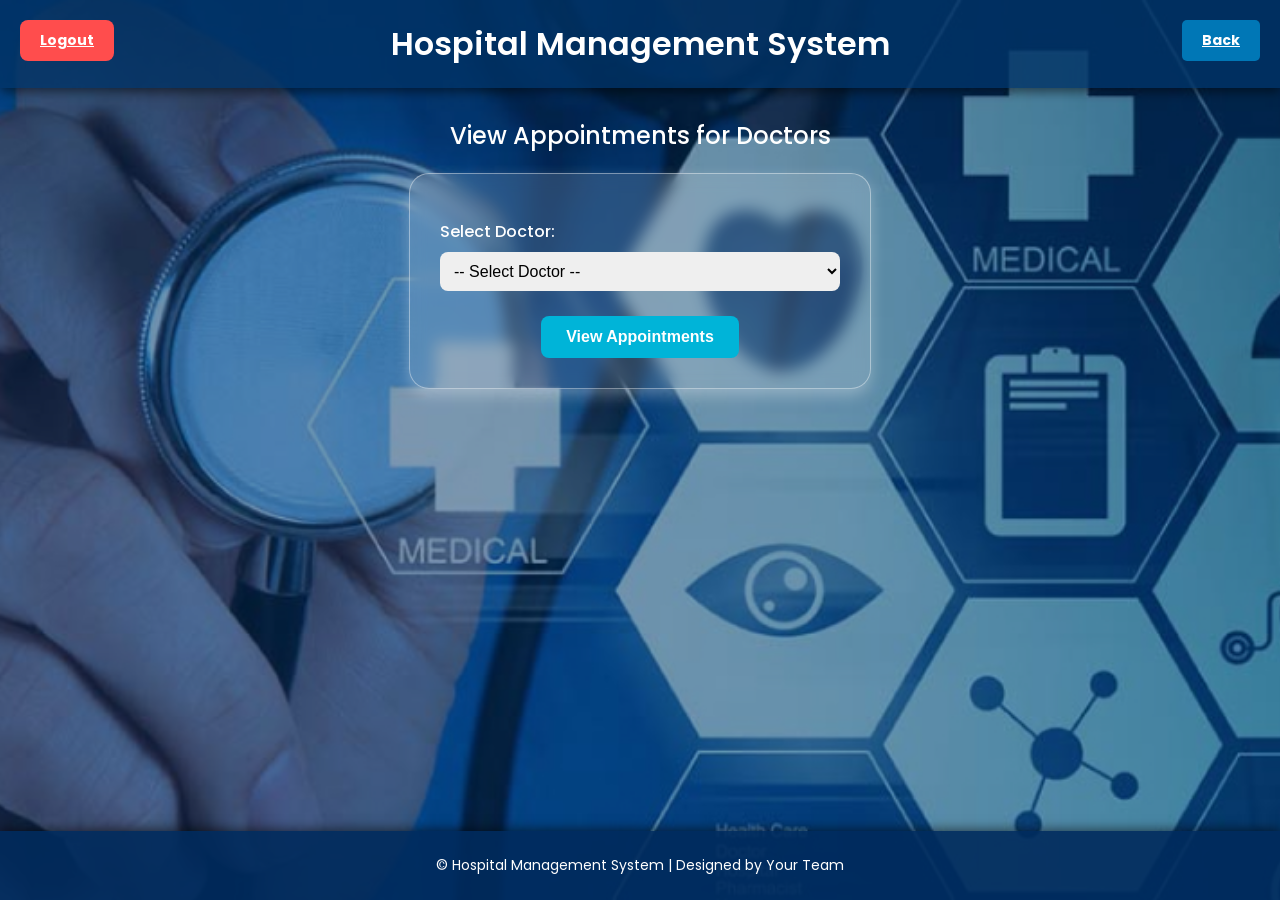
<file: view_appointments.html>
<!-- view_appointments.html -->
<!DOCTYPE html>
<html lang="en">
<head>
    <meta charset="UTF-8">
    <title>View Appointments</title>
    <meta name="viewport" content="width=device-width, initial-scale=1.0">
    <link href="https://fonts.googleapis.com/css2?family=Poppins:wght@300;400;600&display=swap" rel="stylesheet">
    <style>
        /* Your existing CSS here (unchanged) */
        body {
            margin: 0;
            padding: 0;
            font-family: 'Poppins', sans-serif;
            background: url('Hospital-Management-System.jpg') no-repeat center center fixed;
            background-size: cover;
            text-align: center;
            color: white;
            position: relative;
            min-height: 100vh;
        }
        body::before {
            content: "";
            position: absolute;
            top: 0; left: 0;
            width: 100%; height: 100%;
            background: rgba(0, 51, 102, 0.5);
            z-index: -1;
        }
        header {
            background: rgba(0, 51, 102, 0.8);
            padding: 20px;
            font-size: 20px;
            box-shadow: 0px 4px 10px rgba(0, 0, 0, 0.5);
        }
        h1 { margin: 0; font-size: 32px; font-weight: 600; }
        h2 { margin: 30px 0 20px; font-size: 24px; font-weight: 500; }

        form {
            background: rgba(255, 255, 255, 0.15);
            backdrop-filter: blur(8px);
            border-radius: 20px;
            margin: auto;
            padding: 30px;
            max-width: 400px;
            color: white;
            box-shadow: 0px 6px 15px rgba(255, 255, 255, 0.3);
            border: 1px solid rgba(255, 255, 255, 0.4);
        }

        label {
            font-weight: 500;
            display: block;
            text-align: left;
            margin-top: 15px;
        }

        input, select {
            width: 100%;
            padding: 10px;
            margin-top: 8px;
            border-radius: 8px;
            border: none;
            font-size: 16px;
        }

        button {
            margin-top: 25px;
            padding: 12px 25px;
            background: #00b4d8;
            color: #fff;
            border: none;
            border-radius: 8px;
            font-size: 16px;
            font-weight: bold;
            cursor: pointer;
            transition: background 0.3s ease;
        }

        button:hover {
            background: #0077b6;
        }

        .message {
            margin-top: 20px;
            font-weight: 600;
            background: rgba(0, 255, 100, 0.2);
            padding: 12px;
            border-radius: 10px;
            color: #e0ffe0;
            border: 1px solid #00ffcc;
        }

        .back-button {
            position: fixed;
            top: 20px;
            right: 20px;
            background-color: #0077b6;
            color: white;
            border: none;
            padding: 10px 20px;
            font-size: 14px;
            font-weight: bold;
            border-radius: 5px;
            cursor: pointer;
            transition: background 0.3s ease;
            z-index: 2;
        }

        .back-button:hover {
            background-color: #005b8c;
        }

        .logout-btn {
            position: fixed;
            top: 20px;
            left: 20px;
            padding: 10px 20px;
            background: #ff4d4d;
            color: white;
            border: none;
            border-radius: 8px;
            cursor: pointer;
            font-size: 14px;
            font-weight: bold;
            transition: background 0.3s ease;
            z-index: 2;
        }

        .logout-btn:hover {
            background: #cc0000;
        }

        footer {
            position: fixed;
            bottom: 0;
            width: 100%;
            background: rgba(0, 43, 92, 0.9);
            color: white;
            padding: 10px 0;
            font-size: 14px;
            text-align: center;
            box-shadow: 0px -2px 10px rgba(0, 0, 0, 0.5);
        }
    </style>
</head>
<body>

<header>
    <h1>Hospital Management System</h1>
</header>

<a href="/dashboard" class="back-button">Back</a>
<a href="/logout" class="logout-btn">Logout</a>

<h2>View Appointments for Doctors</h2>

<form method="POST" action="/view_appointments">
    <label for="doctor">Select Doctor:</label>
    <select name="doctor_name" id="doctor" required>
        <option value="">-- Select Doctor --</option>
        <option value="Dr. Raj Mehta">Dr. Raj Mehta (Cardiologist)</option>
        <option value="Dr. Anita Sharma">Dr. Anita Sharma (Dermatologist)</option>
        <option value="Dr. Vikram Sinha">Dr. Vikram Sinha (Orthopedic)</option>
        <option value="Dr. Priya Kapoor">Dr. Priya Kapoor (Gynecologist)</option>
        <option value="Dr. Anil Joshi">Dr. Anil Joshi (Pediatrician)</option>
    </select>
    <button type="submit">View Appointments</button>
</form>

<!--MESSAGE-->

<!--TABLE-->

<footer>
    <p>&copy; Hospital Management System | Designed by Your Team</p>
</footer>

</body>
</html>
</file>
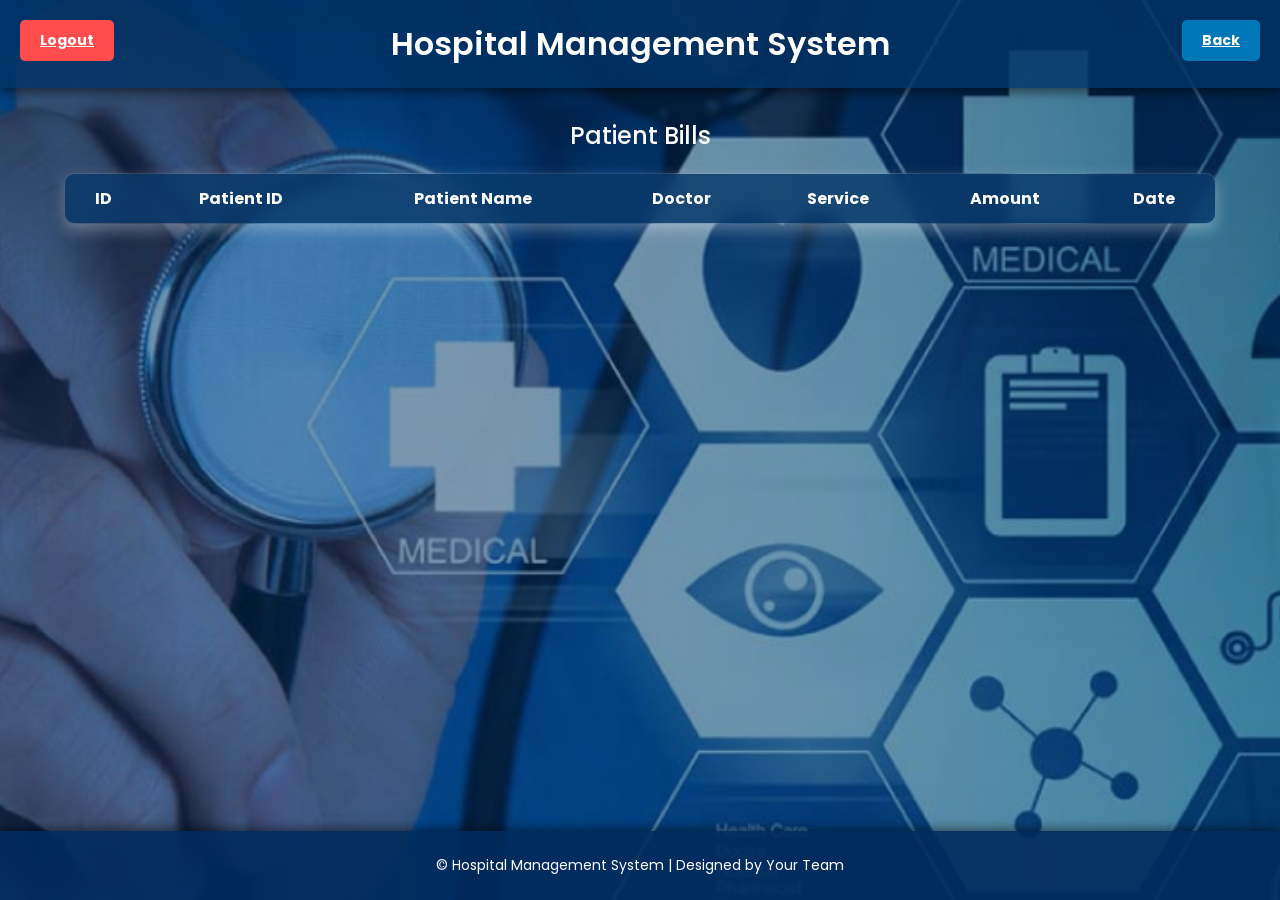
<file: view_bills.html>
<!DOCTYPE html>
<html lang="en">
<head>
    <meta charset="UTF-8">
    <title>View Bills</title>
    <meta name="viewport" content="width=device-width, initial-scale=1.0">
    <link href="https://fonts.googleapis.com/css2?family=Poppins:wght@300;400;600&display=swap" rel="stylesheet">
    <style>
        body {
            margin: 0;
            padding: 0;
            font-family: 'Poppins', sans-serif;
            background: url('Hospital-Management-System.jpg') no-repeat center center fixed;
            background-size: cover;
            text-align: center;
            color: white;
            position: relative;
            min-height: 100vh;
        }
        body::before {
            content: "";
            position: absolute;
            top: 0; left: 0;
            width: 100%; height: 100%;
            background: rgba(0, 51, 102, 0.5);
            z-index: -1;
        }
        header {
            background: rgba(0, 51, 102, 0.8);
            padding: 20px;
            font-size: 20px;
            box-shadow: 0px 4px 10px rgba(0, 0, 0, 0.5);
        }
        h1 { margin: 0; font-size: 32px; font-weight: 600; }
        h2 { margin: 30px 0 20px; font-size: 24px; font-weight: 500; }

        table {
            width: 90%;
            margin: auto;
            background: rgba(255, 255, 255, 0.15);
            backdrop-filter: blur(8px);
            border-collapse: collapse;
            color: white;
            border: 1px solid rgba(255, 255, 255, 0.4);
            border-radius: 10px;
            overflow: hidden;
            box-shadow: 0px 6px 15px rgba(255, 255, 255, 0.3);
        }
        th, td {
            padding: 12px;
            border-bottom: 1px solid rgba(255, 255, 255, 0.2);
        }
        th {
            background: rgba(0, 51, 102, 0.8);
            font-weight: bold;
        }

        .back-button, .logout-btn {
            position: fixed;
            top: 20px;
            padding: 10px 20px;
            font-size: 14px;
            font-weight: bold;
            border-radius: 5px;
            border: none;
            z-index: 2;
            cursor: pointer;
            transition: background 0.3s ease;
        }
        .back-button {
            right: 20px;
            background-color: #0077b6;
            color: white;
        }
        .back-button:hover { background-color: #005b8c; }
        .logout-btn {
            left: 20px;
            background: #ff4d4d;
            color: white;
        }
        .logout-btn:hover { background: #cc0000; }

        footer {
            position: fixed;
            bottom: 0;
            width: 100%;
            background: rgba(0, 43, 92, 0.9);
            color: white;
            padding: 10px 0;
            font-size: 14px;
            text-align: center;
            box-shadow: 0px -2px 10px rgba(0, 0, 0, 0.5);
        }
    </style>
</head>
<body>

    <header>
        <h1>Hospital Management System</h1>
    </header>

    <a href="/dashboard" class="back-button">Back</a>
    <a href="/logout" class="logout-btn">Logout</a>

    <h2>Patient Bills</h2>

    <table>
        <tr>
            <th>ID</th>
            <th>Patient ID</th>
            <th>Patient Name</th>
            <th>Doctor</th>
            <th>Service</th>
            <th>Amount</th>
            <th>Date</th>
        </tr>
    </table>

    <footer>
        <p>&copy; Hospital Management System | Designed by Your Team</p>
    </footer>

</body>
</html>
</file>
<file: dashboard.css>
/* Import Google Font */
@import url('https://fonts.googleapis.com/css2?family=Poppins:wght@300;400;600&display=swap');

/* Reset and Fullscreen Background */
body {
    margin: 0;
    padding: 0;
    font-family: 'Poppins', sans-serif;
    background: url('Hospital-Management-System.jpg') no-repeat center center fixed;
    background-size: cover;
    text-align: center;
    color: white;
    position: relative;
}

/* Add a Semi-Transparent Overlay for Better Visibility */
body::before {
    content: "";
    position: absolute;
    top: 0;
    left: 0;
    width: 100%;
    height: 100%;
    background: rgba(0, 51, 102, 0.5); /* Dark Blue Transparent Layer */
    z-index: -1;
}

/* Header Styling */
header {
    background: rgba(0, 51, 102, 0.8); /* Semi-transparent Blue */
    padding: 20px;
    font-size: 20px;
    box-shadow: 0px 4px 10px rgba(0, 0, 0, 0.5);
}

h1 {
    margin: 0;
    font-size: 32px;
    font-weight: 600;
}

h2 {
    margin: 10px 0;
    font-size: 20px;
    font-weight: 400;
}

/* Container for Features */
.container {
    display: flex;
    justify-content: center;
    flex-wrap: wrap;
    margin-top: 50px;
}

/* Feature Box Styling */
.feature {
    width: 220px; /* Slightly bigger */
    height: 240px;
    background: rgba(255, 255, 255, 0.15); /* More visible white */
    backdrop-filter: blur(8px);
    border-radius: 20px;
    margin: 20px;
    text-align: center;
    padding: 20px;
    text-decoration: none;
    color: white;
    transition: transform 0.3s, background 0.3s;
    display: flex;
    flex-direction: column;
    align-items: center;
    justify-content: center;
    box-shadow: 0px 6px 15px rgba(255, 255, 255, 0.3);
    border: 1px solid rgba(255, 255, 255, 0.4);
}

/* Increase Icon Size */
.feature img {
    width: 110px;
    height: 110px;
    margin-bottom: 15px;
}

/* Improve Text Readability */
.feature span {
    font-size: 20px;
    font-weight: 600;
    text-shadow: 1px 1px 5px rgba(0, 0, 0, 0.4);
}

/* Hover Effect */
.feature:hover {
    background: rgba(255, 255, 255, 0.3);
    transform: scale(1.1);
    box-shadow: 0px 8px 20px rgba(255, 255, 255, 0.5);
}

/* Footer Styling */
footer {
    position: fixed;
    bottom: 0;
    width: 100%;
    background: rgba(0, 43, 92, 0.9);
    color: white;
    padding: 15px 0;
    font-size: 16px;
    text-align: center;
    box-shadow: 0px -2px 10px rgba(0, 0, 0, 0.5);
}

.back-button {
    position: fixed;
    top: 20px;
    right: 20px;
    background-color: #0077b6;
    color: white;
    border: none;
    padding: 10px 20px;
    font-size: 16px;
    font-weight: bold;
    border-radius: 5px;
    cursor: pointer;
    transition: background 0.3s ease;
}

.back-button:hover {
    background-color: #0077b6;
}

.logout-btn {
    position: fixed;
    top: 20px;
    left: 20px;
    padding: 10px 20px;
    background: #ff4d4d;
    color: white;
    border: none;
    border-radius: 8px;
    cursor: pointer;
    font-size: 16px;
    text-decoration: none;
    transition: background 0.3s ease;
}


.logout-btn:hover {
    background: #cc0000;
}
</file>
